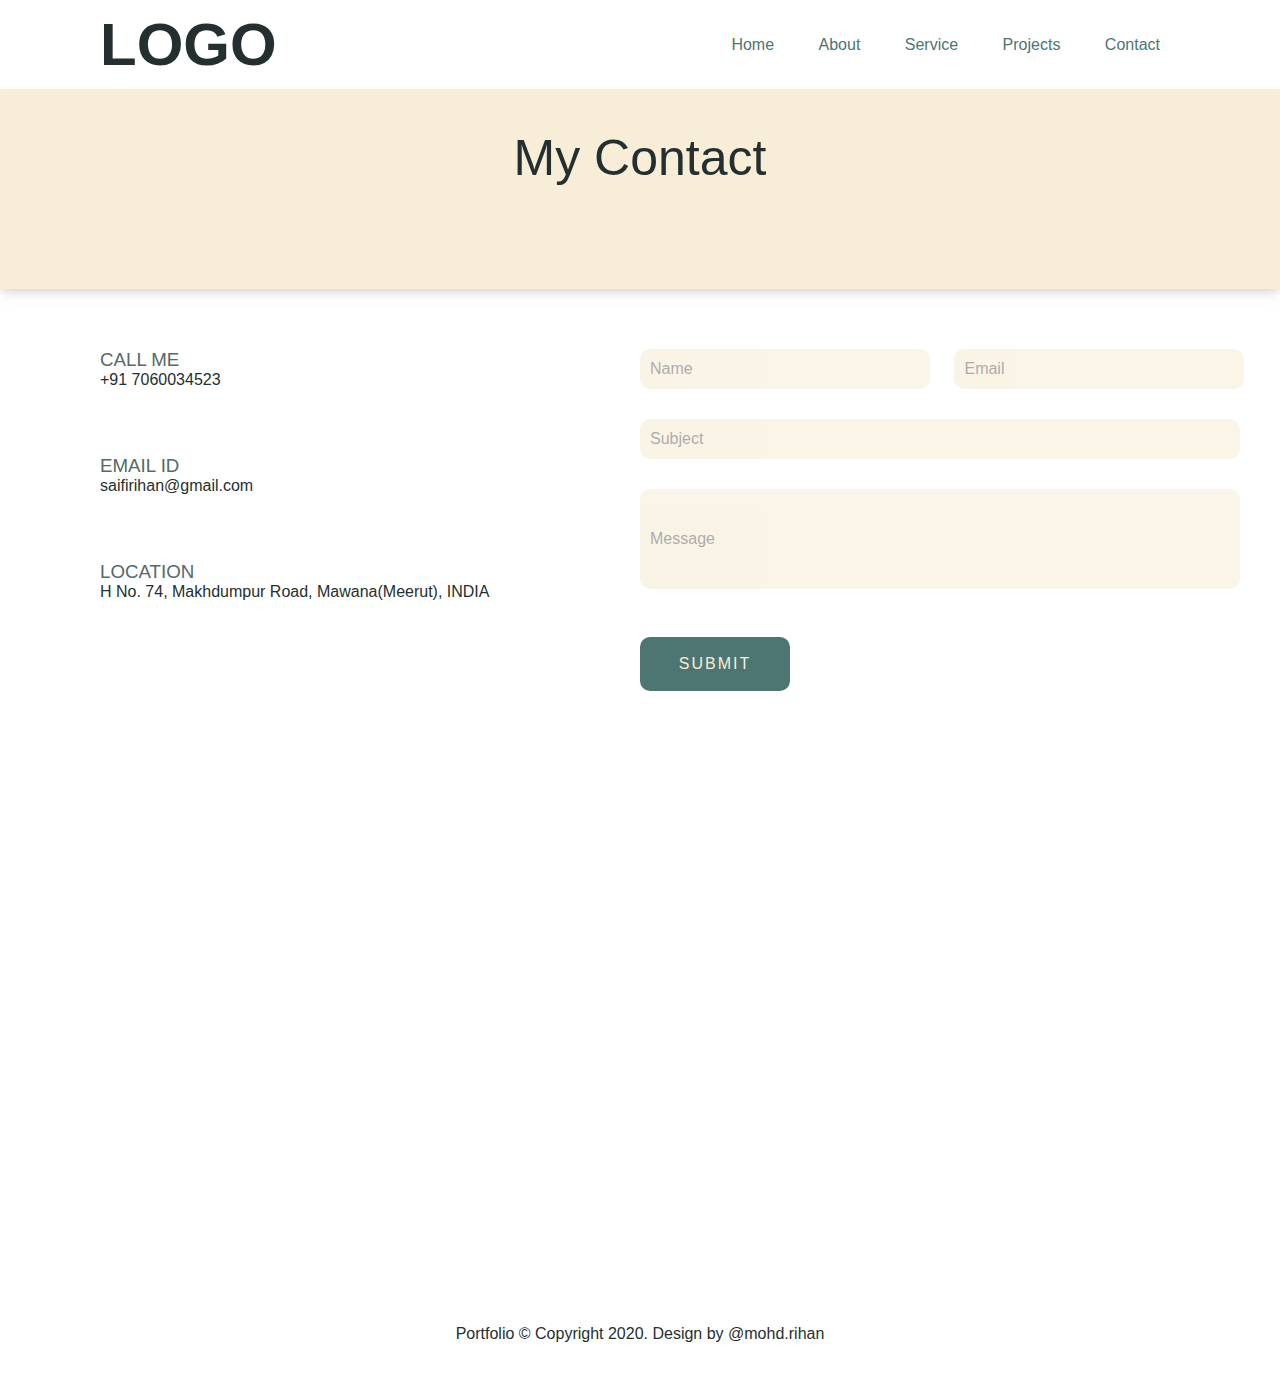
<file: PORTFOLIO/contact/contact.html>
<!DOCTYPE html>
<html lang="en">
    <head>
        <title></title>
        <meta charset="UTF-8">
        <meta name="viewport" content="width=device-width, initial-scale=1">
        <link href="contact.css" rel="stylesheet">
    </head>
    <body>
        <nav>
            <h1>LOGO</h1>
            <ul>
              <li><a href="/mainpage/index.html">Home</a></li>
              <li><a href="/about/about.html">About</a></li>
              <li><a href="/services/service.html">Service</a></li>
              <li><a href="/projects/project.html">Projects</a></li>
              <li><a href="">Contact</a></li>
            </ul>
          </nav>
          <div class="contact">
            <h1>my contact</h1>
          </div>
          <div class="info">
            <div class="my_info">
                <h3>CALL ME</h3>
                <h4>+91 7060034523</h4><br><br>
                <h3>EMAIL ID</h3>
                <h4>saifirihan@gmail.com</h4><br><br>
                 <h3>LOCATION</h3>
                 <h4>H No. 74, Makhdumpur Road, Mawana(Meerut), INDIA</h4>
            </div>
            <form action="">
                <input type="text" placeholder="Name" id="nme" required>
                <input type="text" placeholder="Email" id="nme" required><br>
                <input type="text" placeholder="Subject" id="sub" required><br>
                <input type="text" placeholder="Message"  id="msg" required><br><br>

               <input type="submit" placeholder="send" id="btn" e >
            </form>
          </div>
          <div class="location">
            <iframe src="https://www.google.com/maps/embed?pb=!1m14!1m8!1m3!1d8291.11534186687!2d77.92836211229316!3d29.10613646112194!3m2!1i1024!2i768!4f13.1!3m3!1m2!1s0x390b8f9052e0da0d%3A0x71cd6e4388a1b5a3!2sChandpur-Mawana%20Rd%2C%20Uttar%20Pradesh!5e0!3m2!1sen!2sin!4v1719199900302!5m2!1sen!2sin" width="600" height="450" style="border:0;" allowfullscreen="" loading="lazy" referrerpolicy="no-referrer-when-downgrade"></iframe>
          </div>
        
          <footer>
            <h4>Portfolio © Copyright 2020. Design by @mohd.rihan</h4>
           </footer>
    </body>
</html>
</file>
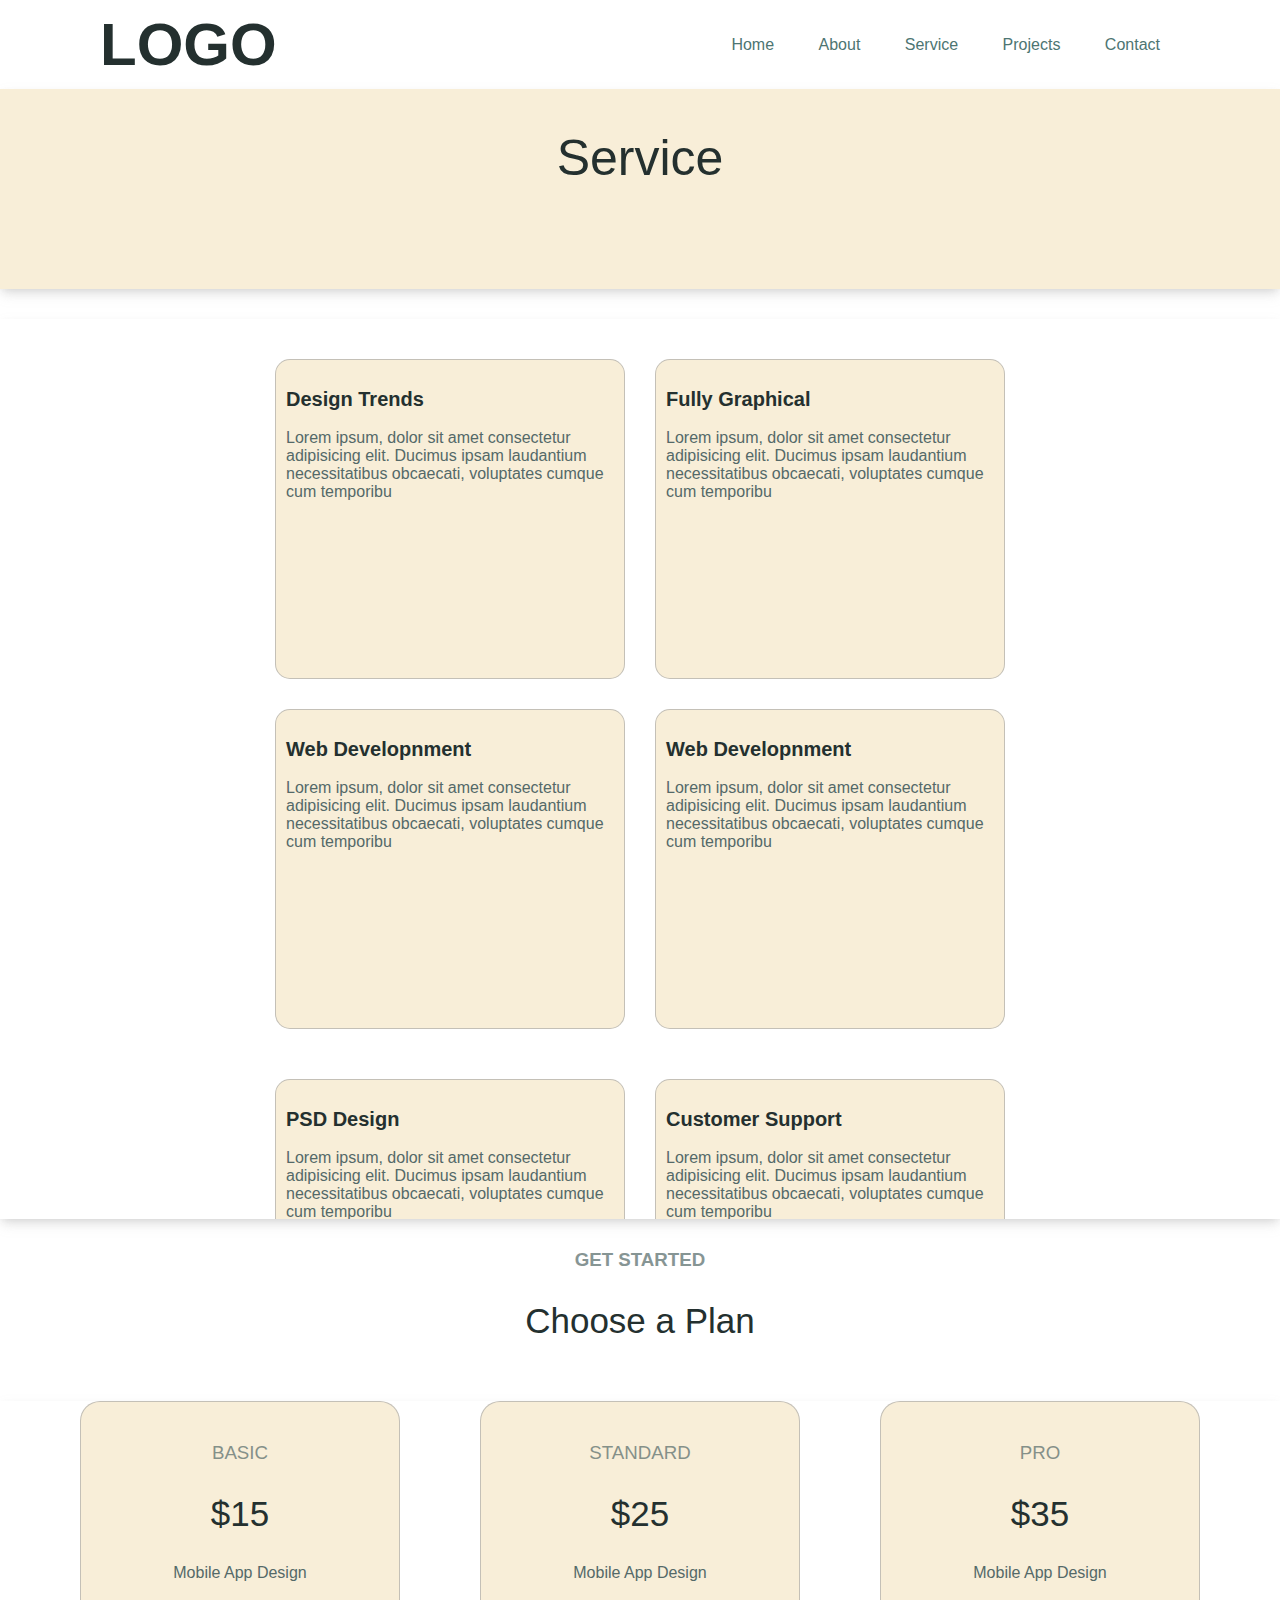
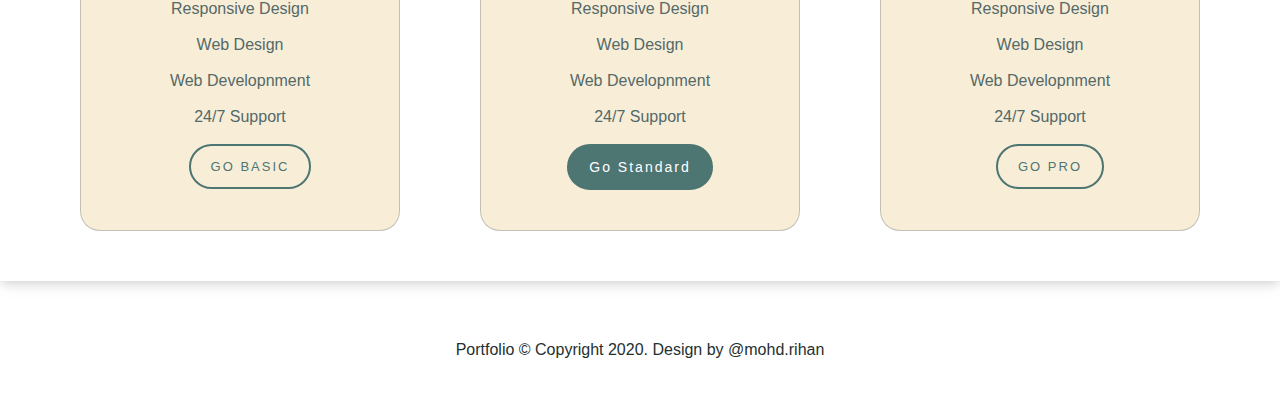
<file: PORTFOLIO/services/service.html>
<!DOCTYPE html>
<html lang="en">
    <head>
        <title></title>
        <meta charset="UTF-8">
        <meta name="viewport" content="width=device-width, initial-scale=1">
        <link href="service.css" rel="stylesheet">
    </head>
    <body>
        <nav>
            <h1>LOGO</h1>
            <ul>
              <li><a href="/mainpage/index.html">Home</a></li>
              <li><a href="/about/about.html">About</a></li>
              <li><a href="">Service</a></li>
              <li><a href="/projects/project.html">Projects</a></li>
              <li><a href="/contact/contact.html">Contact</a></li>  
            </ul>
          </nav>

          <div class="service">
            <h1>Service</h1>
          </div>

          <div class="services">
            <div class="serv1">
                 <h1>Design Trends</h1>
                 <p>Lorem ipsum, dolor sit amet consectetur adipisicing elit. Ducimus ipsam laudantium necessitatibus obcaecati, voluptates cumque cum temporibu<p>

            </div>
            <div class="serv2">
                 <h1>Fully Graphical</h1>
                 <p>Lorem ipsum, dolor sit amet consectetur adipisicing elit. Ducimus ipsam laudantium necessitatibus obcaecati, voluptates cumque cum temporibu<p>
      
            </div>
            <div class="serv3">
                 <h1>Web Developnment</h1>
                 <p>Lorem ipsum, dolor sit amet consectetur adipisicing elit. Ducimus ipsam laudantium necessitatibus obcaecati, voluptates cumque cum temporibu<p>
             </div>
             <div class="serv4">
                <h1>Web Developnment</h1>
                <p>Lorem ipsum, dolor sit amet consectetur adipisicing elit. Ducimus ipsam laudantium necessitatibus obcaecati, voluptates cumque cum temporibu<p>
             </div>          
             <div class="serv5">
                 <h1>PSD Design</h1>
                  <p>Lorem ipsum, dolor sit amet consectetur adipisicing elit. Ducimus ipsam laudantium necessitatibus obcaecati, voluptates cumque cum temporibu<p>
                </div>
             <div class="serv6">
                 <h1>Customer Support</h1>
                 <p>Lorem ipsum, dolor sit amet consectetur adipisicing elit. Ducimus ipsam laudantium necessitatibus obcaecati, voluptates cumque cum temporibu<p>
             </div>
         </div>
          <h3>GET STARTED</h3>
         <h2>Choose a Plan</h2>

         <div class="plans">
            <div class="plan1">
                <h3>BASIC</h3>
                <h2>$15</h2>
                <p>Mobile app design <br><br>
                    responsive design <br><br>
                    web design <br><br>
                    web Developnment <br><br>
                    24/7 Support <br><br>
                </p>
                <a href="#" class="btn2">Go Basic</a>
            </div>
            <div class="plan2">
                <h3>STANDARD</h3>
                <h2>$25</h2>
                <p>Mobile app design <br><br>
                    responsive design <br><br>
                    web design <br><br>
                    web Developnment <br><br>
                    24/7 Support <br><br>
                </p>
                <a href="#" class="btn">Go Standard</a>
            </div>
            <div class="plan3">
                <h3>PRO</h3>
                <h2>$35</h2>
                <p>Mobile app design <br><br>
                    responsive design <br><br>
                    web design <br><br>
                    web Developnment <br><br>
                    24/7 Support <br><br>
                </p>
                <a href="#" class="btn2">Go pro</a>
            </div>
         </div>

         <footer>
            <h4>Portfolio © Copyright 2020. Design by @mohd.rihan</h4>
           </footer>
    </body>
</html>
</file>
<file: PORTFOLIO/contact/contact.css>
*{
  margin: 0px;
  padding: 0px;
  box-sizing: border-box;
  font-family: "Poppins", sans-serif;
}
a {
text-decoration: none;
}
body{
background-color: #fff;
}
body p{
color: var(--text);
}
:root {
--back: #f8eed8;
--headings: #24302f;
--text:#546968;
--button:#4d7572;
}
nav {
  display: flex;
  align-items: center;
  justify-content: space-between;
  padding: 10px 100px;
  background-color: #fff;
  
}
nav h1{
  color: var(--headings);
  font-size: 60px ;
}
nav h1:hover{
  color: var(--back);
  -webkit-text-stroke-color: var(--headings) ;
  -webkit-text-stroke-width: 1px;
  transition: all 0.1s ease-in-out;
}

nav ul li {
  list-style: none;
  display: inline-block;
  padding: 10px 20px;
}
nav ul li a {
  color: var(--button);
  position: relative;
  padding: 5px 0;
}
nav ul li a:hover {
  color: var(--headings);
}
nav ul li a:after {
  content: "";
  position: absolute;
  left: 0;
  width: 0;
  height: 3px;
  background: var(--headings);
  transition: 0.3s;
  bottom: 0;
}
nav ul li a:hover:after {
  width: 100%;
}
.contact{
  width: 100%;
  height: 200px;
  padding: 40px 0px;
  text-align: center;
  color: var(--headings);
  background-color: var(--back);
  box-shadow: rgba(168, 168, 168, 0.363) 0px 6px 12px -2px, rgba(168, 168, 168, 0.3) 0px 3px 7px -3px;
}
.contact h1{
  text-transform: capitalize;
  font-size: 50px; 
  font-weight: lighter;
  padding-bottom: 30px;
}
 .info{
    width: 100%;
    display: flex;
    flex-wrap: wrap;
    padding: 60px 0px;
 }
 .my_info{
    width: 50%;
    display: block;
    
    padding-left: 100px;
 }
 h3{
    color: var(--text);
    font-weight: 200;
 }
 h4{
    color: var(--headings);
    font-weight: 100;
    margin-bottom: 30px;
 }
 input{
    margin-bottom: 30px;
    border: 2px solid var(--headings);
    background-color: var(--back);

 }
 #nme{
    width: 290px;
    height: 40px;
    border-radius: 10px;
    font-size: medium;
    padding-left: 10px;
    border: none;
    opacity: 0.6;
    margin-right: 20px;
 }
 #sub{
    width: 600px;
    height: 40px;
    border-radius: 10px;
    font-size: medium;
    padding-left: 10px;
    border: none;
    opacity: 0.6;
 }
 #msg{
    width: 600px;
    height: 100px;
    border-radius: 10px;
    font-size: medium;
    padding-left: 10px;
    border: none;
    opacity: 0.6;
 }
 #btn {
    color: var(--back);
    width: 150px;
    font-size: 16px;
    text-transform: uppercase;
    letter-spacing: 2px;
    padding: 16px 20px;
    border-radius: 10px;
    background: var(--button);
    display: inline-block;
    font-weight: 500;
    transition: all 0.4s ease-in-out;
    border: 2px solid var(--button);
  }
  #btn:hover {
    background: var(--back);
    border-color: var(--button);
    color: var(--button);
  }
 iframe{
    width: 100%;
    margin: 30px 0px;
  }
 
  footer{
    width: 100%;
    height: 100px;
    display: flex;
    justify-content: space-evenly;
    padding-top: 30px;
    
  }
  footer h4{
    color: var(--headings);
    font-weight: 100;
  }
</file>
<file: PORTFOLIO/services/service.css>
*{
  margin: 0px;
  padding: 0px;
  box-sizing: border-box;
  font-family: "Poppins", sans-serif;
}
a {
text-decoration: none;
}
body{
background-color: #fff;
}
body p{
color: var(--text);
}
:root {
--back: #f8eed8;
--headings: #24302f;
--text:#546968;
--button:#4d7572;
}
nav {
  display: flex;
  align-items: center;
  justify-content: space-between;
  padding: 10px 100px;
  background-color: #fff;
  
}
nav h1{
  color: var(--headings);
  font-size: 60px ;
}
nav h1:hover{
  color: var(--back);
  -webkit-text-stroke-color: var(--headings) ;
  -webkit-text-stroke-width: 1px;
  transition: all 0.1s ease-in-out;
}

nav ul li {
  list-style: none;
  display: inline-block;
  padding: 10px 20px;
}
nav ul li a {
  color: var(--button);
  position: relative;
  padding: 5px 0;
}
nav ul li a:hover {
  color: var(--headings);
}
nav ul li a:after {
  content: "";
  position: absolute;
  left: 0;
  width: 0;
  height: 3px;
  background: var(--headings);
  transition: 0.3s;
  bottom: 0;
}
nav ul li a:hover:after {
  width: 100%;
}

.service{
 width: 100%;
 height: 200px;
 padding: 40px 0px;
 text-align: center;
 color: var(--headings);
 background-color: var(--back);
 box-shadow: rgba(168, 168, 168, 0.363) 0px 6px 12px -2px, rgba(168, 168, 168, 0.3) 0px 3px 7px -3px;          
 }
.service h1{
 text-transform: capitalize;
 font-size: 50px; 
 font-weight: lighter;
 padding-bottom: 30px;
}
.services{
 width: 100%;
 height: 100vh;
 padding: 40px 100px;
 margin-bottom: 30px;
 display: flex;
 justify-content: center;
 flex-wrap: wrap;
 gap: 30px ;
 margin: 30px 0px;
 overflow: scroll;
 box-shadow: rgba(168, 168, 168, 0.363) 0px 6px 12px -2px, rgba(168, 168, 168, 0.3) 0px 3px 7px -3px;
}
.services h1{
 font-size: 20px;
 color: var(--headings);
}
      
.services a {
 font-weight: 10;
 color: var(--button);
}
.services a:hover{
 color: var(--text);
 transition: all 0.4s ease-in-out;
}
.serv1{
 width: 350px;
 height: 320px;
 background-color: var(--back);
 padding: 10px;
 white-space: pre-line;
 border-radius: 15px;
 transition: all ease-in-out 0.2s;
 border: 1px solid rgba(161, 161, 161, 0.596);
}
.serv1:hover{
 box-shadow: var(--text) 0px 3px 8px;
 width: 353px;
 height: 325px;
}
.serv2{
 width: 350px;
 height: 320px;
 background-color: var(--back);
 padding: 10px;
 white-space: pre-line;
 border-radius: 15px;
 transition: all ease-in-out 0.2s;
 border: 1px solid rgba(161, 161, 161, 0.596);
}
.serv2:hover{
 box-shadow:  var(--text) 0px 3px 8px;
 width: 353px;
 height: 325px;
}
.serv3{
 width: 350px;
 height: 320px;
 background-color: var(--back);
 padding: 10px;
 white-space: pre-line;
 border-radius: 15px;
 transition: all ease-in-out 0.2s;
 border: 1px solid rgba(161, 161, 161, 0.596);
}
.serv3:hover{
 box-shadow:  var(--text) 0px 3px 8px;
 width: 353px;
 height: 325px;
}
.serv4{
 width: 350px;
 height: 320px;
 background-color:var(--back);
 padding: 10px;
 margin-bottom: 20px;
 white-space: pre-line;
 border-radius: 15px;
 transition: all ease-in-out 0.2s;
 border: 1px solid rgba(161, 161, 161, 0.596);
}
.serv4:hover{
 box-shadow:  var(--text) 0px 3px 8px;
 width: 353px;
 height: 325px;
}
.serv5{
 width: 350px;
 height: 320px;
 background-color: var(--back);
 padding: 10px;
 margin-bottom: 20px;
 white-space: pre-line;
 border-radius: 15px;
 transition: all ease-in-out 0.2s;
 border: 1px solid rgba(161, 161, 161, 0.596);
}
.serv5:hover{
 box-shadow: var(--text) 0px 3px 8px;
 width: 353px;
 height: 325px;
}
.serv6{ 
 width: 350px;
 height: 320px;
 background-color: var(--back);
 padding: 10px;
 margin-bottom: 20px;
 white-space: pre-line;
 border-radius: 15px;
 transition: all ease-in-out 0.2s;
 border: 1px solid rgba(161, 161, 161, 0.596);
}
.serv6:hover{
 box-shadow:  var(--text) 0px 3px 8px;
 width: 353px;
 height: 325px;
}
h2{
 width: 100%;
 text-align: center;
 color: var(--headings);
 font-size: 35px;
 font-weight: lighter;
 padding: 30px 0px;
}
 h3{
 color: var(--text);
 text-transform: uppercase;
 text-align: center;
 opacity: 0.7;
}
.plans{
 width: 100%;
 margin: 30px 0px;
 padding-bottom: 50px;
 display: flex;        
 justify-content: space-evenly;
 flex-wrap: wrap;
 box-shadow: rgba(168, 168, 168, 0.363) 0px 6px 12px -2px, rgba(168, 168, 168, 0.3) 0px 3px 7px -3px;
}
.plan1 {
 width: 25%;
 padding: 40px 0px;
 text-align: center;
 background-color: var(--back);
 text-transform: capitalize;
 border-radius: 20px;
 border: 1px solid rgba(161, 161, 161, 0.596);
}
.plan1 h3{
 font-weight: 100;
}
.btn {
 color: #fff;
 font-size: 14px;
 text-transform: capitalize;
 letter-spacing: 2px;
 padding: 13px 20px;
 border-radius: 50px;
 display: inline-block;
 font-weight: 500;
 transition: all 0.4s ease-in-out;
 background: var(--button);
 border: 2px solid var(--button);
}
.btn:hover {
 background: transparent;
 border-color: var(--button);
 color:var(--button);
}
.plan2 {
 width: 25%;
 padding: 40px 0px;
 text-align: center;
 background-color: var(--back);
 text-transform: capitalize;
 border-radius: 20px;
 border: 1px solid rgba(161, 161, 161, 0.596);
}
.plan2 h3{
 font-weight: 100;
}
.plan3 {
 width: 25%;
 padding: 40px 0px;
 text-align: center;
 background-color: var(--back);
 text-transform: capitalize;
 border-radius: 20px;
 border: 1px solid rgba(161, 161, 161, 0.596);
}
.plan3 h3{
 font-weight: 100;
}
.btn2{
 margin-left: 20px;
 color: var(--button);
 font-size: 13px;
 text-transform: uppercase;
 letter-spacing: 2px;
 padding: 13px 20px;
 border-radius: 50px;
 display: inline-block;
 font-weight: 500;
 transition: all 0.4s ease-in-out;
 background: var(--back);
 border: 2px solid var(--button);
}
.btn2:hover{
 background-color:var(--button) ;
 border-color: var(--button);
 color: var(--back);
}

footer{
 width: 100%;
 height: 100px;
 display: flex;
 justify-content: space-evenly;
 padding-top: 30px;
}
footer h4{
 color: var(--headings);
 font-weight: 100;
}
</file>
